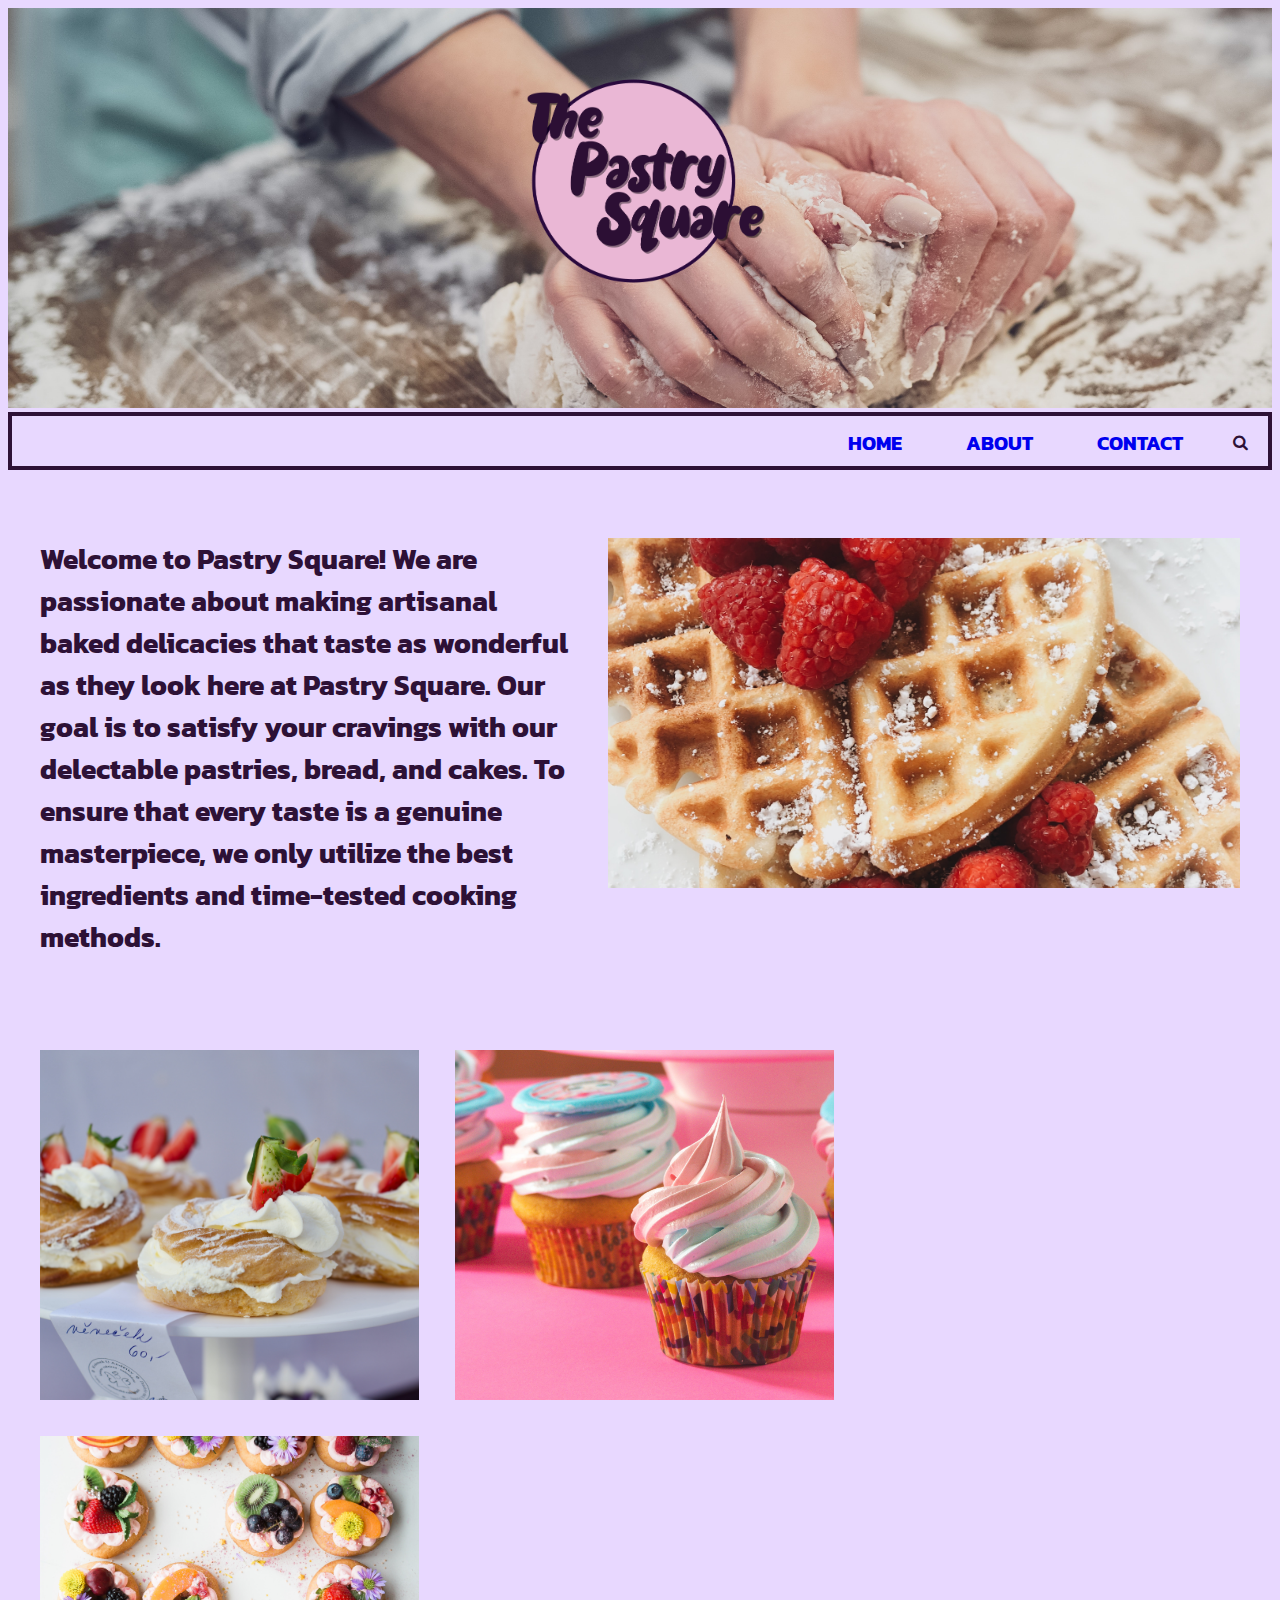
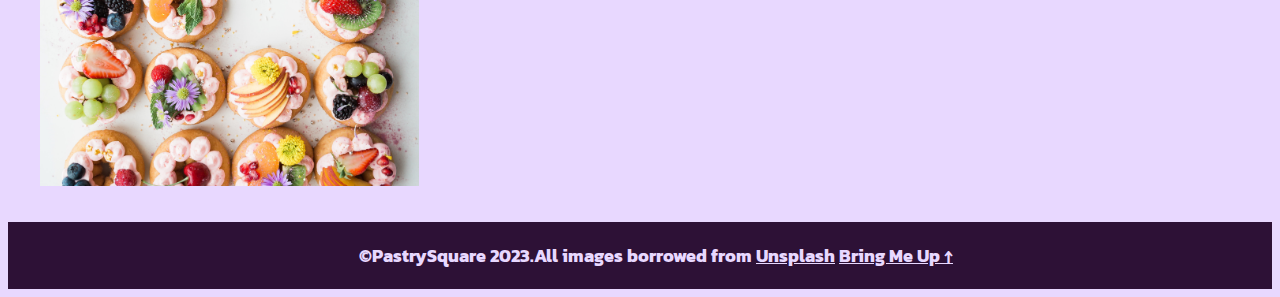
<file: index.html>
<!DOCTYPE html>
<html lang="en">
<head>
    <meta charset="UTF-8">
    <meta http-equiv="X-UA-Compatible" content="IE=edge">
    <meta name="viewport" content="width=device-width, initial-scale=1.0">
    <title>Pastry Square</title>
    <link rel="stylesheet" href="css/main.css">
    <link rel="stylesheet" href="https://cdnjs.cloudflare.com/ajax/libs/font-awesome/4.7.0/css/font-awesome.min.css">
    <link href="https://fonts.googleapis.com/css2?family=Kanit&family=Open+Sans:wght@700&display=swap" rel="stylesheet">
    <link href="https://fonts.googleapis.com/css2?family=Kanit&family=Open+Sans:wght@700&family=Tilt+Warp&display=swap" rel="stylesheet">
</head>

<header>
<!--Pastry Square Logo-->
<img class="logo" src="/images/pastrysquarelogo-01.png" alt="Pastry Square Logo">

<!--Main header image from https://unsplash.com/photos/Hx7xdwhj2AY-->
    <img id="bakingimg" class="baking" src="/images/theme-photos-Hx7xdwhj2AY-unsplash.jpg" alt="main heading image of baking">
<!--Navigation Bar-->

<nav id="skip">
    <ul>
        <i class="fa fa-search"></i>
        <li><a href="#homeanchor" id="navtab">HOME</a></li>
        <li><a href="about.html" id="navtab">ABOUT</a></li>
        <li><a href="contact.html" id="navtab">CONTACT</a></li>
    </ul>

</nav>
</header>

<body>
    
    <!--All of main content in homepage goes here-->
<main>
    <!--Waffles image borrowed from https://unsplash.com/photos/vWjvnhkjziI-->
<img class="waffles" src="/images/joyful-vWjvnhkjziI-unsplash.jpg" alt="image of our wafles pastry">
<!--Text generated using ChatGPT-->
<p class="lorem1">Welcome to Pastry Square! We are passionate about making artisanal baked delicacies that taste as wonderful as they look here at Pastry Square. Our goal is to satisfy your cravings with our delectable pastries, bread, and cakes. To ensure that every taste is a genuine masterpiece, we only utilize the best ingredients and time-tested cooking methods.</p>

<!--Pastry 1 image borrowed from https://unsplash.com/photos/acw-W7oeFOk-->
<div class="grid-container">
<img class="pastry1" src="/images/bohdan-stocek-acw-W7oeFOk-unsplash.jpg" alt="image of one of company pastries">

<!--Pastry 2 image borrowed from https://unsplash.com/photos/nXKWLn8y9qE-->
<img class="pastry2" src="/images/bryam-blanco-nXKWLn8y9qE-unsplash.jpg" alt="image of company cupcake pastries">

<!--Pastry 3 image borrowed from https://unsplash.com/photos/V4MBq8kue3U-->
<img class="pastry3" src="/images/brooke-lark-V4MBq8kue3U-unsplash.jpg" alt="image of a collection of pastries made with fruit">
</div>
</main>


<!--Footer with copyright-->
<footer role="contentinfo">
<p class="copyright">&copy;PastrySquare 2023.All images borrowed from 
<a href="https://unsplash.com/" class="unsplash">Unsplash</a>
<a href="#bakingimg" class="bringmeup">Bring Me Up &#8593;</a></p>
</footer>
</body>
</html>
</file>
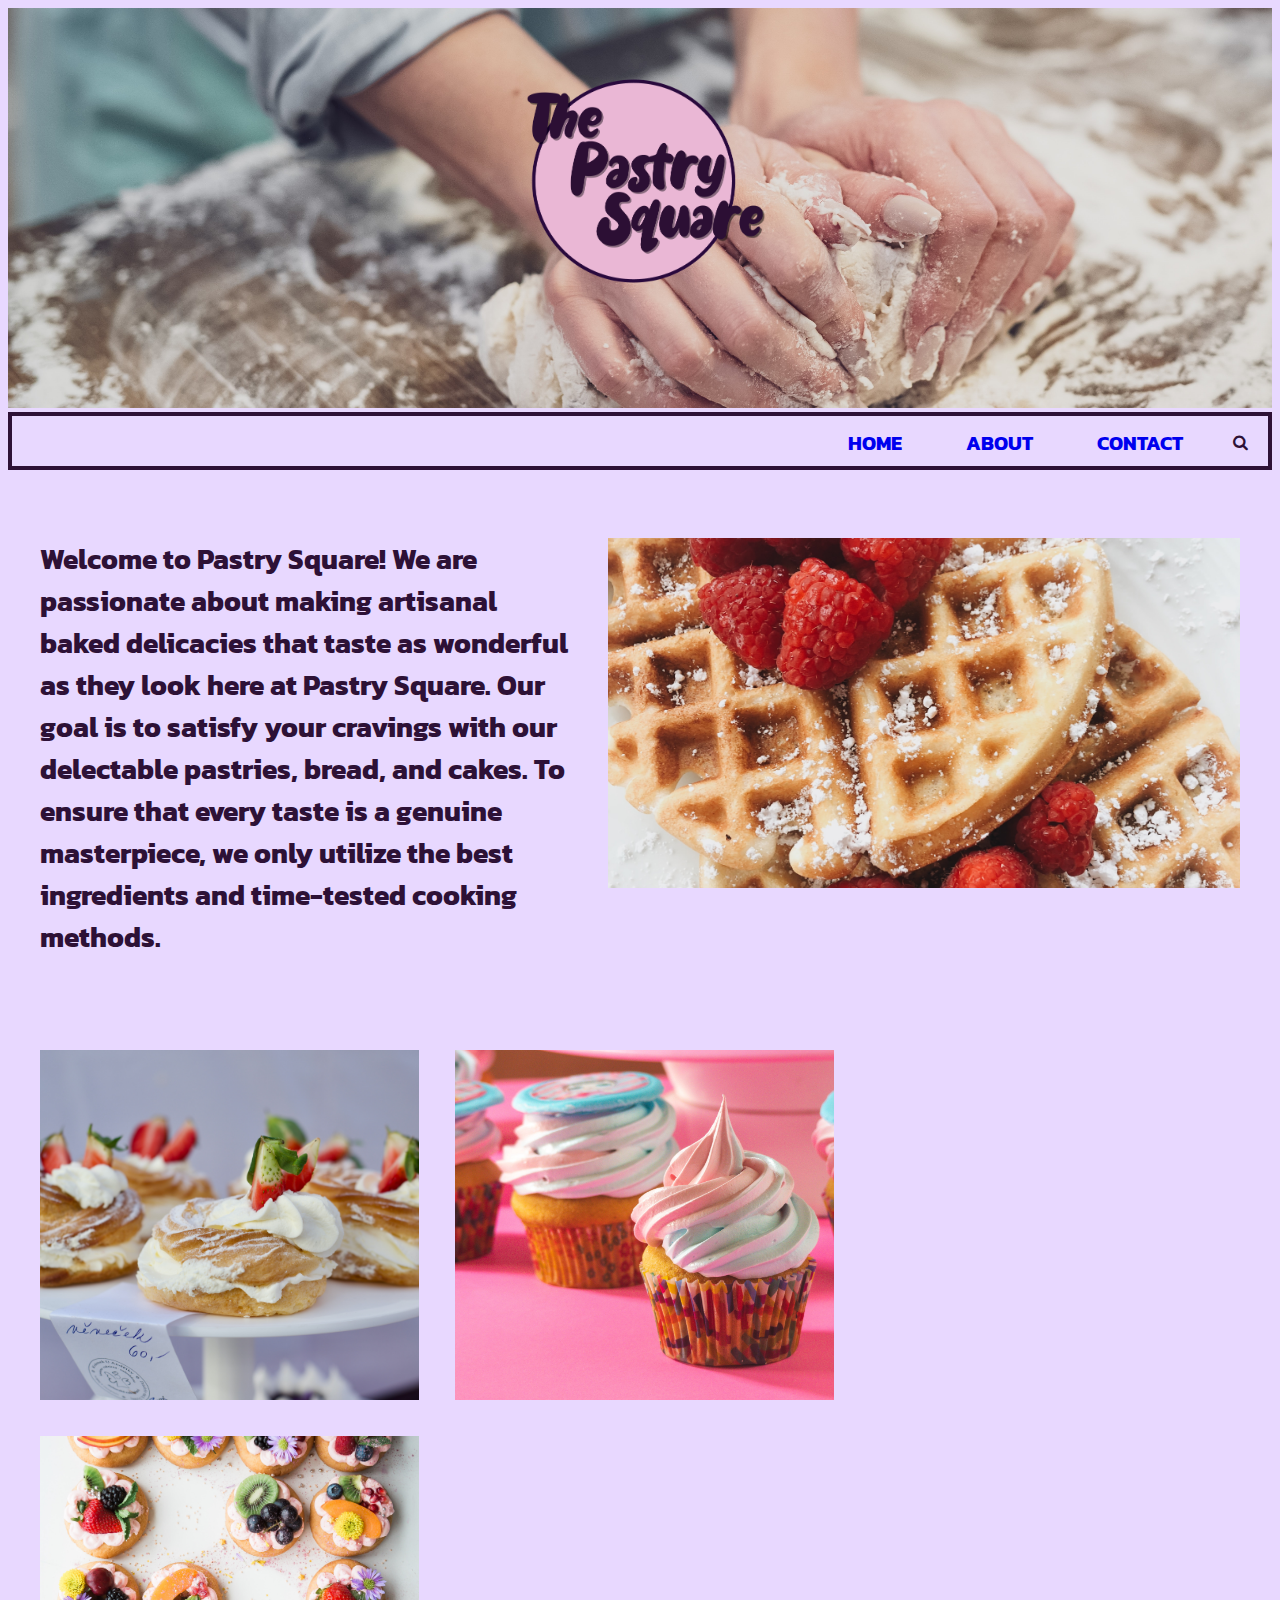
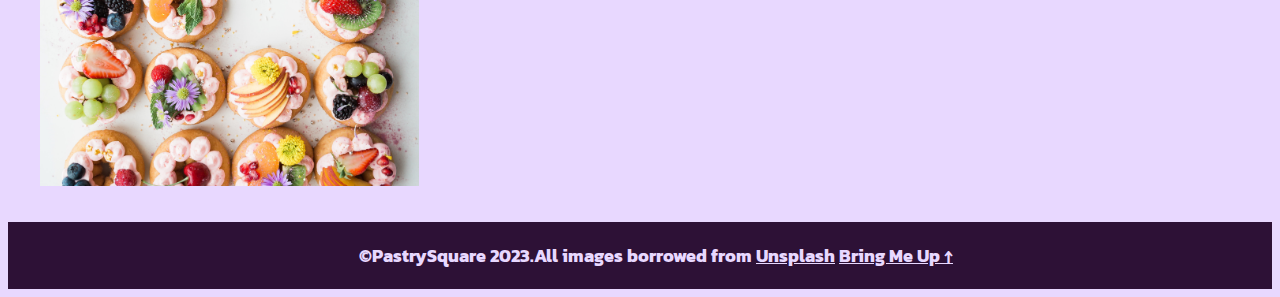
<file: index/index.html>
<!DOCTYPE html>
<html lang="en">
<head>
    <meta charset="UTF-8">
    <meta http-equiv="X-UA-Compatible" content="IE=edge">
    <meta name="viewport" content="width=device-width, initial-scale=1.0">
    <title>Pastry Square</title>
    <link rel="stylesheet" href="/css/main.css">
    <link rel="stylesheet" href="https://cdnjs.cloudflare.com/ajax/libs/font-awesome/4.7.0/css/font-awesome.min.css">
    <link href="https://fonts.googleapis.com/css2?family=Kanit&family=Open+Sans:wght@700&display=swap" rel="stylesheet">
    <link href="https://fonts.googleapis.com/css2?family=Kanit&family=Open+Sans:wght@700&family=Tilt+Warp&display=swap" rel="stylesheet">
</head>

<header>
<!--Pastry Square Logo-->
<img class="logo" src="/images/pastrysquarelogo-01.png" alt="Pastry Square Logo">

<!--Main header image from https://unsplash.com/photos/Hx7xdwhj2AY-->
    <img id="bakingimg" class="baking" src="/images/theme-photos-Hx7xdwhj2AY-unsplash.jpg" alt="main heading image of baking">
<!--Navigation Bar-->

<nav id="skip">
    <ul>
        <i class="fa fa-search"></i>
        <li><a href="#homeanchor" id="navtab">HOME</a></li>
        <li><a href="about.html" id="navtab">ABOUT</a></li>
        <li><a href="contact.html" id="navtab">CONTACT</a></li>
    </ul>

</nav>
</header>

<body>
    
    <!--All of main content in homepage goes here-->
<main>
    <!--Waffles image borrowed from https://unsplash.com/photos/vWjvnhkjziI-->
<img class="waffles" src="/images/joyful-vWjvnhkjziI-unsplash.jpg" alt="image of our wafles pastry">
<!--Text generated using ChatGPT-->
<p class="lorem1">Welcome to Pastry Square! We are passionate about making artisanal baked delicacies that taste as wonderful as they look here at Pastry Square. Our goal is to satisfy your cravings with our delectable pastries, bread, and cakes. To ensure that every taste is a genuine masterpiece, we only utilize the best ingredients and time-tested cooking methods.</p>

<!--Pastry 1 image borrowed from https://unsplash.com/photos/acw-W7oeFOk-->
<div class="grid-container">
<img class="pastry1" src="/images/bohdan-stocek-acw-W7oeFOk-unsplash.jpg" alt="image of one of company pastries">

<!--Pastry 2 image borrowed from https://unsplash.com/photos/nXKWLn8y9qE-->
<img class="pastry2" src="/images/bryam-blanco-nXKWLn8y9qE-unsplash.jpg" alt="image of company cupcake pastries">

<!--Pastry 3 image borrowed from https://unsplash.com/photos/V4MBq8kue3U-->
<img class="pastry3" src="/images/brooke-lark-V4MBq8kue3U-unsplash.jpg" alt="image of a collection of pastries made with fruit">
</div>
</main>


<!--Footer with copyright-->
<footer role="contentinfo">
<p class="copyright">&copy;PastrySquare 2023.All images borrowed from 
<a href="https://unsplash.com/" class="unsplash">Unsplash</a>
<a href="#bakingimg" class="bringmeup">Bring Me Up &#8593;</a></p>
</footer>
</body>
</html>
</file>
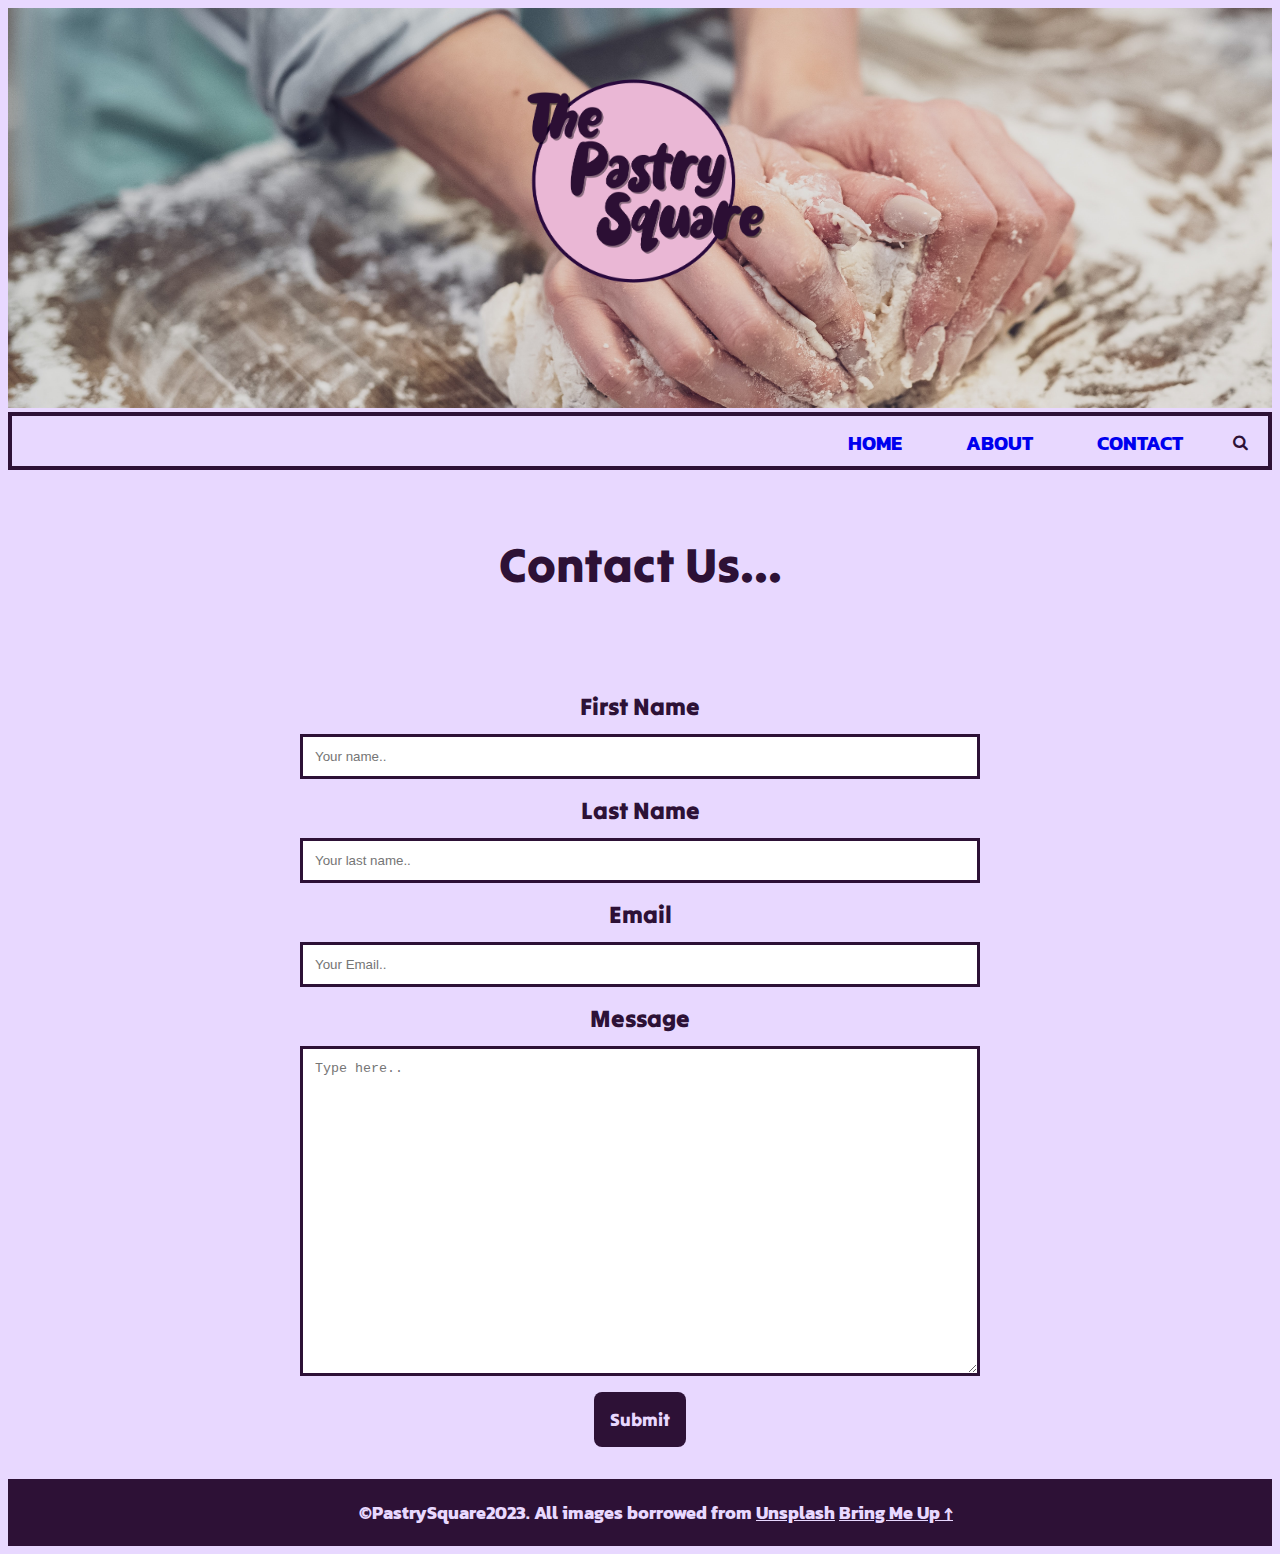
<file: contact.html>
<!DOCTYPE html>
<html lang="en">
<head>
    <meta charset="UTF-8">
    <meta http-equiv="X-UA-Compatible" content="IE=edge">
    <meta name="viewport" content="width=device-width, initial-scale=1.0">
    <title>Contact Us...</title>
    <link rel="stylesheet" href="css/main.css">
    <link rel="stylesheet" href="https://cdnjs.cloudflare.com/ajax/libs/font-awesome/4.7.0/css/font-awesome.min.css">
    <link href="https://fonts.googleapis.com/css2?family=Kanit&family=Open+Sans:wght@700&display=swap" rel="stylesheet">
    <link href="https://fonts.googleapis.com/css2?family=Kanit&family=Open+Sans:wght@700&family=Tilt+Warp&display=swap" rel="stylesheet">
</head>

<body>
<header>
    <!--Pastry Square Logo-->
<img class="logo" src="/images/pastrysquarelogo-01.png" alt="Pastry Square Logo">

<!--Main header image from https://unsplash.com/photos/Hx7xdwhj2AY-->
    <img id="bakingimg" class="baking" src="/images/theme-photos-Hx7xdwhj2AY-unsplash.jpg" alt="main heading image of baking">
    <!--Navigation Bar-->
    <nav id="skip">
        <ul>
            <i class="fa fa-search"></i>
            <li><a href="index.html" id="navtab">HOME</a></li>
            <li><a href="about.html" id="navtab">ABOUT</a></li>
            <li><a href="contact.html" id="navtab">CONTACT</a></li>
        </ul>
    </nav>
</header>

    <main role="main" id="maincontact">
    <h1 class="contactheader">Contact Us...</h1>
    <!--Contact form information-->
        <form action="#"method="POST">
    <label for="fname">First Name</label>
    <input type="text" id="fname" name="firstname" placeholder="Your name..">

    <label for="lname">Last Name</label>
    <input type="text" id="lname" name="lastname" placeholder="Your last name..">

    <label for="email">Email</label>
    <input type="email" id="email" name="email" placeholder="Your Email..">

    <label for="message">Message</label>
    <textarea id="message" name="message" placeholder="Type here.."></textarea>

    <button type="submit">Submit</button>
        </form>
    </main>

    <!--Footer with copyright-->
    <footer role="contentinfo">
        <p class="copyright">&copy;PastrySquare2023. All images borrowed from 
        <a href="https://unsplash.com/" class="unsplash">Unsplash</a>
        <a href="#bakingimg" class="bringmeup">Bring Me Up &#8593;</a></p>
        </footer>
</body>
</html>
</file>
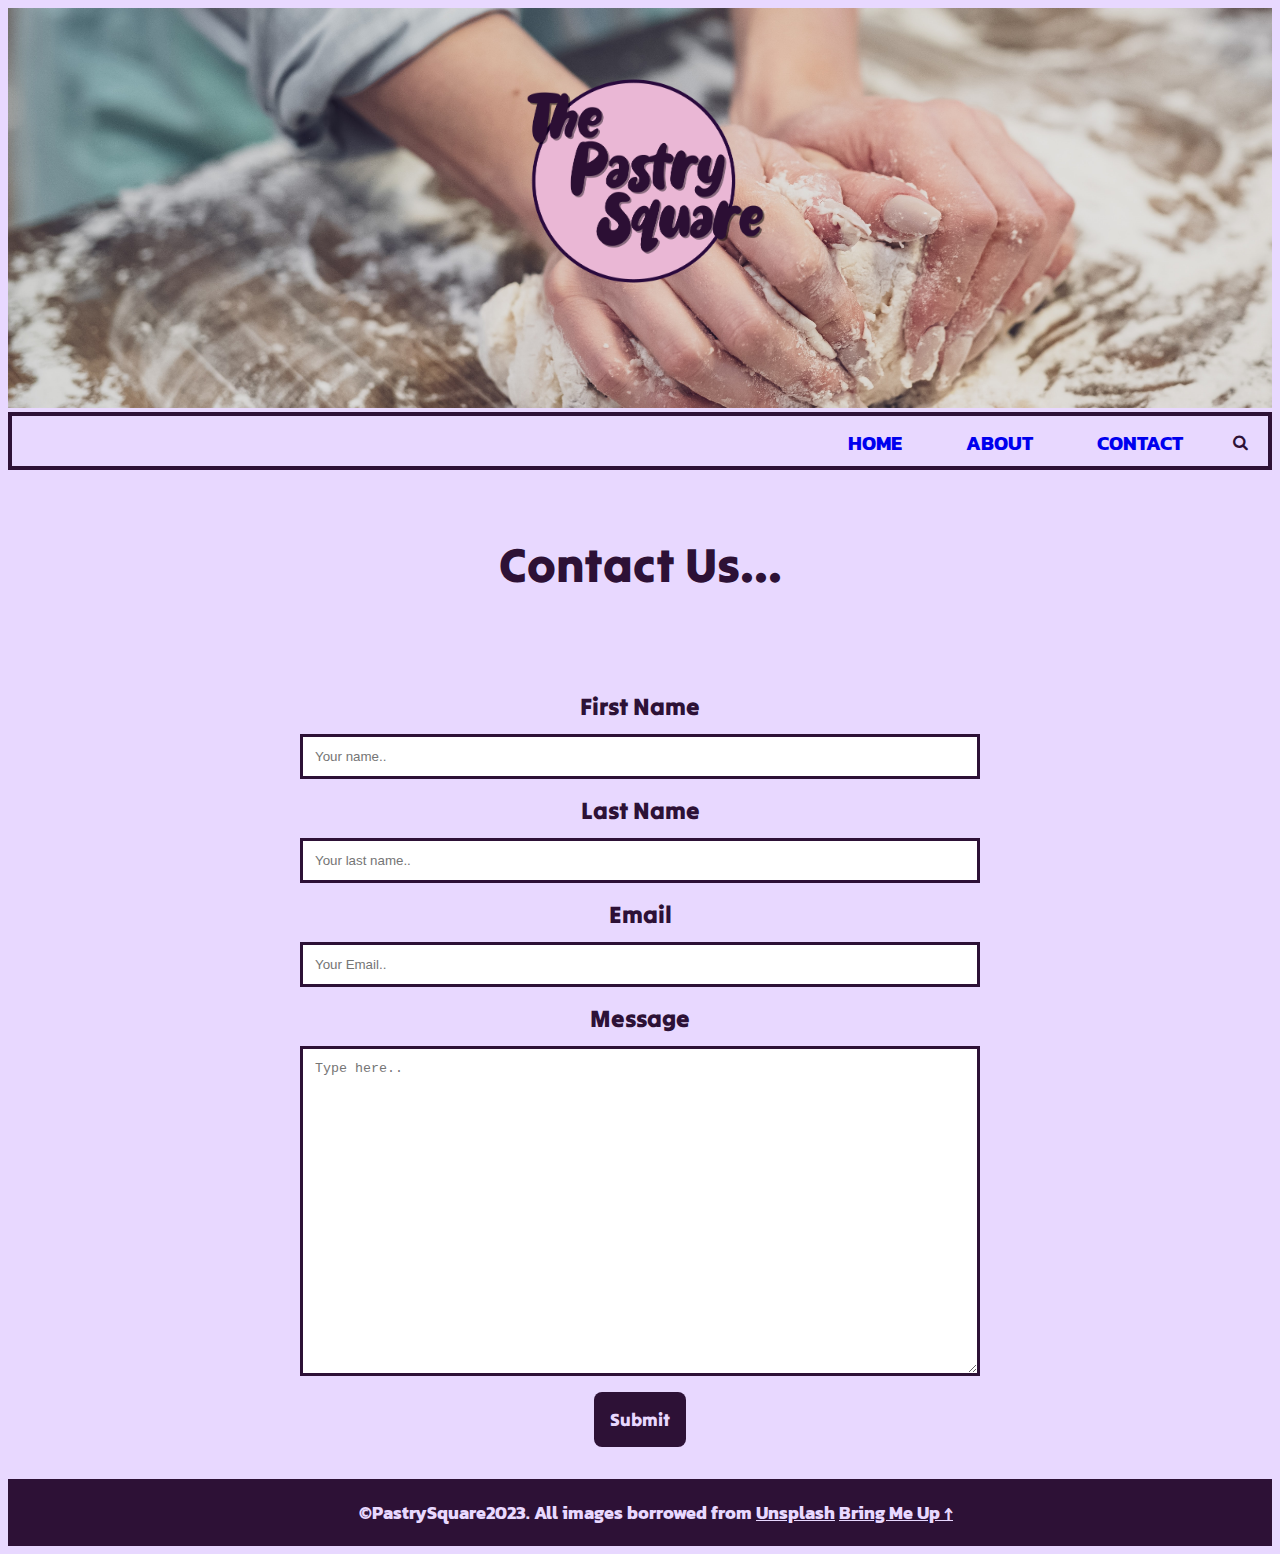
<file: index/contact.html>
<!DOCTYPE html>
<html lang="en">
<head>
    <meta charset="UTF-8">
    <meta http-equiv="X-UA-Compatible" content="IE=edge">
    <meta name="viewport" content="width=device-width, initial-scale=1.0">
    <title>Contact Us...</title>
    <link rel="stylesheet" href="/css/main.css">
    <link rel="stylesheet" href="https://cdnjs.cloudflare.com/ajax/libs/font-awesome/4.7.0/css/font-awesome.min.css">
    <link href="https://fonts.googleapis.com/css2?family=Kanit&family=Open+Sans:wght@700&display=swap" rel="stylesheet">
    <link href="https://fonts.googleapis.com/css2?family=Kanit&family=Open+Sans:wght@700&family=Tilt+Warp&display=swap" rel="stylesheet">
</head>

<body>
<header>
    <!--Pastry Square Logo-->
<img class="logo" src="/images/pastrysquarelogo-01.png" alt="Pastry Square Logo">

<!--Main header image from https://unsplash.com/photos/Hx7xdwhj2AY-->
    <img id="bakingimg" class="baking" src="/images/theme-photos-Hx7xdwhj2AY-unsplash.jpg" alt="main heading image of baking">
    <!--Navigation Bar-->
    <nav id="skip">
        <ul>
            <i class="fa fa-search"></i>
            <li><a href="index.html" id="navtab">HOME</a></li>
            <li><a href="about.html" id="navtab">ABOUT</a></li>
            <li><a href="contact.html" id="navtab">CONTACT</a></li>
        </ul>
    </nav>
</header>

    <main role="main" id="maincontact">
    <h1 class="contactheader">Contact Us...</h1>
    <!--Contact form information-->
        <form action="#"method="POST">
    <label for="fname">First Name</label>
    <input type="text" id="fname" name="firstname" placeholder="Your name..">

    <label for="lname">Last Name</label>
    <input type="text" id="lname" name="lastname" placeholder="Your last name..">

    <label for="email">Email</label>
    <input type="email" id="email" name="email" placeholder="Your Email..">

    <label for="message">Message</label>
    <textarea id="message" name="message" placeholder="Type here.."></textarea>

    <button type="submit">Submit</button>
        </form>
    </main>

    <!--Footer with copyright-->
    <footer role="contentinfo">
        <p class="copyright">&copy;PastrySquare2023. All images borrowed from 
        <a href="https://unsplash.com/" class="unsplash">Unsplash</a>
        <a href="#bakingimg" class="bringmeup">Bring Me Up &#8593;</a></p>
        </footer>
</body>
</html>
</file>
<file: css/main.css>
/*Moves the navigation lists to the right of the site*/
ul {
    float: right;
}


.text {
    float: right;
}


/*styles the entire nav bars color, border styling, and removes the overflow*/
#skip {
    background-color: #E8D8FF;
    overflow: hidden;
    border-color: #2D1136;
    border-style: solid;
    border-width: 4px;
}

/*displays the navigation list items as block, centres the text, gives padding, and changes the text styling*/
#skip a {
    display: block;
    text-align: center;
    padding-left: 2rem;
    padding-right: 2rem;
    padding-top: 0.75rem;
    text-decoration: none;
    font-size: 1.25rem;
}

/*changes the unordered list to have no style type, gives 0 padding and margin*/
ul {
    list-style-type: none;
    margin: 0;
    padding: 0;
  }

/*styles the individual list items, floats them left, inlines it, and changes the font*/
  li {
    display: inline;
    float: left;
    font-family: 'Kanit', sans-serif;
  }

/*makes the hover color of the nagivation list item #d39fe2*/
#skip a:hover {
    background-color: #d39fe2;
}

/*makes the active pressing color of the nagivation list item #d39fe2*/
#skip a:active {
    background-color: #d39fe2;
}

/*changes the main paragraph text a different font, colour, size, weight, and gies it padding*/
p {
    font-family: 'Kanit', sans-serif;
    color: #2D1136;
    font-size: x-large;
    font-weight: bolder;
    padding-left: 2rem;
}

/*adds width, height, and makes the fit cover so that size does not stretch when changing the size on the main banner image*/
.baking {
    width: 100%;
    object-fit: cover;
    height: 400px;
}

/* add float, width, height, object fit, and padding to the waffles image on the homepage*/
.waffles {
    float: right;
    width: 50%;
    height: 350px;
    object-fit: cover;
    padding-top: 2.5rem;
    padding-right: 2rem;
    padding-left: 2.5rem;
    padding-bottom: 2rem;

}

/*styles the search icon with flex and bottom padding*/ 
.fa-search {
    display: flex;
    padding-bottom: 1rem;
}

/*styles the search icon so when you hover, it gives a different colour*/
.fa-search:hover {
    color: #fc0ed0;
}

/*styles the footer so that the background color changes, and gives padding at the top and bottom*/
footer {
    background-color: #2D1136;
    padding-top: 0.11rem;
    padding-bottom: 0.11rem;

}

/*styles the main section of the site to change the background colour*/
main {
    background-color: #E8D8FF;
}

/*styles all the heading 1s so that the font family changes*/
h1 {
    font-family: 'Tilt Warp', cursive;
}

/*styles the search icon so that its colour changes, and gives it padding left, right, and top*/
.fa-search {
    color: #2D1136;
    padding-right: 20px;
    padding-top: 18px;
    padding-left: 18px;
}

/*styles the Pastry Square logo so that the width changes, so that it fits in the banner image, and gives it margin and paddign to centre it*/
.logo {
    width: 25%;
    position: absolute;
    display: block;
    margin-left: 37%;
    padding-top: 2rem;
}

/*styles the logo so that when you hover, the logo spins 3 times in 3 seconds*/
.logo:hover {
    transform: rotateY(3turn);
    transition: transform 3s;
}

/*styles the first paragraph on the homepage so that ther is padding top and bottom, and so the font-size changes*/
.lorem1 {
    padding-top: 2.5rem;
    font-size: 28px;
    padding-bottom: 4rem;
}

/*styles the navtab id so that the font weight becomes bolder on the list items*/
#navtab {
    font-weight: bolder;
}

/*targets the copyright class so that the font size, color, and alignment adjusts accordingly*/
.copyright {
    font-size: large;
    color: #E8D8FF;
    text-align: center;
}


.imagecredit {
    font-size: large;
    color: #E8D8FF;
    text-align: center;

}

/*targets the unsplash class that has a link to the website so that the font size, colour, and alignment changes*/
.unsplash {
    font-size: large;
    color: #E8D8FF;
    text-align: center;

}

/*styles the skip link so the colour changes and centres the text*/
.bringmeup {
    color: #E8D8FF;
    text-align: center;

}

/*targets the first of 3 images in the column so that the width, height, object fit, and padding is all adjusted*/
.pastry1 {
    width: 30%;
    height: 350px;
    object-fit: cover;
    padding-left: 2rem;
    padding-right: 2rem;
    padding-bottom: 2rem;

}

/*targets the second of 3 images in the column so that the width, height, object fit, and padding is all adjusted*/

.pastry2 {
    width: 30%;
    height: 350px;
    object-fit: cover;
    padding-bottom: 2rem;


}

/*targets the third of 3 images in the column so that the width, height, object fit, grid column, and padding is all adjusted*/
.pastry3 {
    width: 30%;
    height: 350px;
    object-fit: cover;
    grid-column-start: 3;
    grid-column-end: 3;
    padding-left: 2rem;
    padding-right: 2rem;
    padding-bottom: 2rem;

}

/*adds colour to skip link when you hover over the text*/
.bringmeup:hover {
    color: #ff00d4;
}

/*adds colour to unsplash link in the footer link when you hover over the text*/
.unsplash:hover {
    color: #ff00d4;
}

/*styles the about header so that it is centered, the colour is different, the font size is up, and padding is added*/
.abouth1 {
text-align: center;
color: #2D1136;
font-size: 3rem;
padding-top: 2rem;
padding-bottom: 4rem;
}


/*styles the entire html so that the background colour is styled*/
html {
    background-color: #E8D8FF;
}

/*styles the dessert image in the about page so that the width is lowered, it has flex, centered, and add a drop shadow filter*/
.circledessert {
    width: 25%;
    display: flex;
    justify-content: center;
    margin: auto;
    filter: drop-shadow(0 0.2rem 0.25rem);

}

/*styles the dessert image in the about page so that the hover animation grows and scales down*/
.circledessert:hover {
    transform: scale(1.20);
    transition: transform 1.25s;
    transition-timing-function: ease-out;
}

/*styles the dessert image in the about page so that the active animation changes the drop shadow colour*/
.circledessert:active {
    color: rgb(205, 202, 50);
}

/*adds an animation to the same image so when you hove away, its scale down in a second*/
.circledessert {
    transition: transform 1s 0.5s;
}

/*styles the contact header in the contact page so that it is centered, colour is changed, and padding is added with font size*/
.contactheader {
    text-align: center;
    color: #2D1136;
    padding-bottom: 4rem;
    font-size: 3rem;
    padding-top: 2rem;
}

/*styles the submit button in the contact page so teh background colour, colour, font and size, padding, and border is all added and adjusted*/
button[type="submit"] {
    background-color: #2D1136;
    color: #E8D8FF;
    font-family: 'Tilt Warp', cursive;
    font-size: large;
    padding: 1rem;
    border-radius: 0.5rem;
    border: none;
}

/*styles the hover button so when you hover over the button the background colour changes*/
button[type="submit"]:hover {
    background-color: #6b1583;
}

/*styles of the text and forms in the contact form with padding, border styling, margin, and width*/
input[type="text"], input[type="email"], textarea {
    padding: 0.75rem;
    border-radius: 0.25;
    border: 3px solid #2D1136;
    margin-bottom: 1rem;
    width: 100%;
    max-width: 650px;
}

/*changes the text height in the contact form*/
textarea {
    height: 300px;
}

/*styles the label in the contact form with the font family, displaying as block, margin, colour, and size*/
label {
    display: block;
    font-family: 'Tilt Warp', cursive;
    margin-bottom: 0.75rem;
    color: #2D1136;
    font-size: x-large;
}

/*styles the entire form so it is flex, the flex direction is as column, centered items and content, and padding*/
form {
    display: flex;
    flex-direction: column;
    align-items: center;
    justify-content: center;
    padding-bottom: 2rem;
}
</file>
